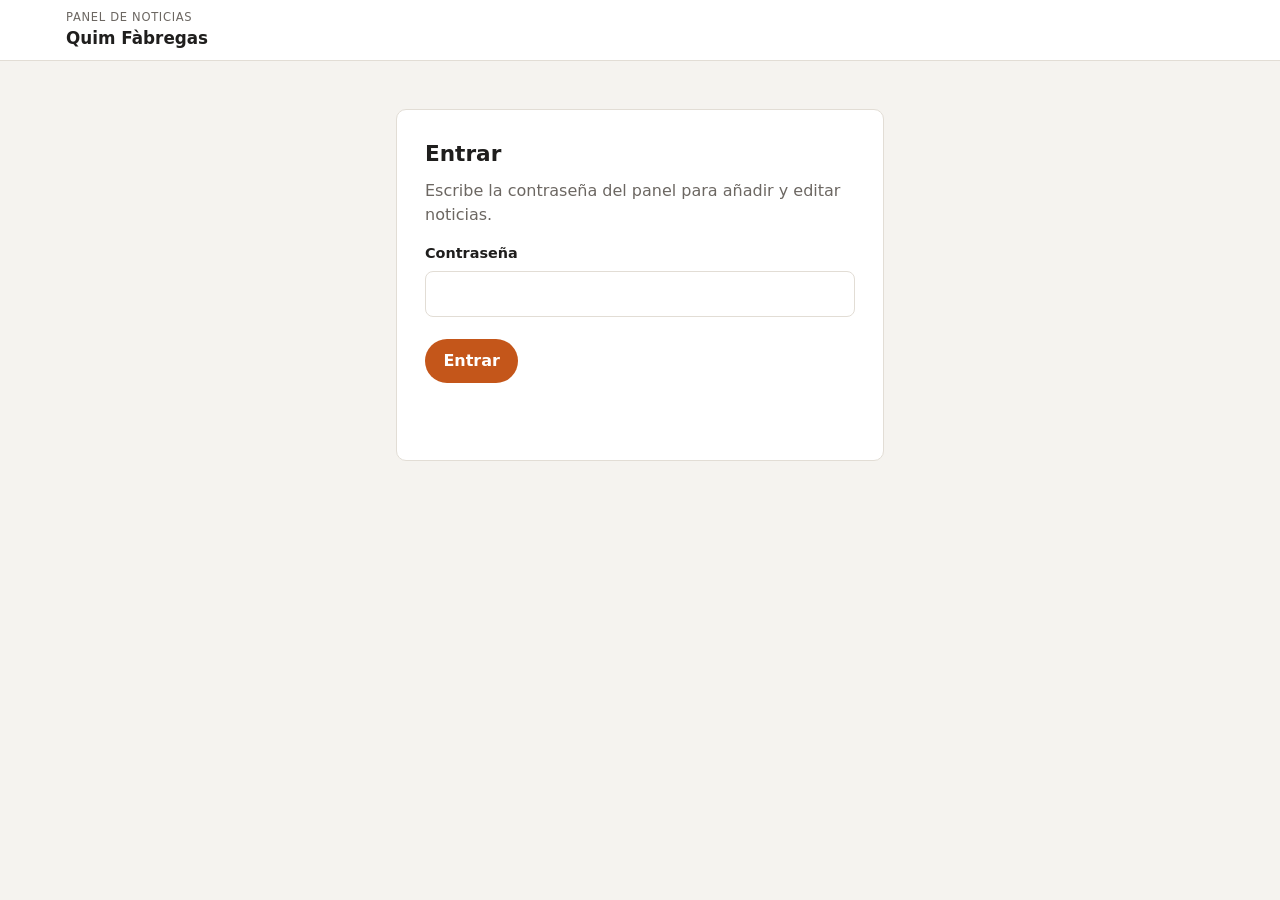
<file: admin.html>
<!doctype html>
<html lang="es">
<head>
<meta charset="utf-8">
<meta name="viewport" content="width=device-width, initial-scale=1">
<meta name="robots" content="noindex, nofollow">
<title>Panel de noticias</title>
<script>
/* ===== Ajustes de este panel (cambian según la web) ===== */
window.ADMIN = /*CONFIG*/{
  "owner": "jeanetteakumbele-bit",
  "rama": "main",
  "imgBase": "https://fundacionakumbele.org/wp-content/uploads/",
  "verNoticias": "noticias.html",
  "credencialWeb": "admin-config.json",
  "imgWeb": "img/noticias",
  "sitio": "Quim Fàbregas",
  "repo": "quim-fabregas",
  "datos": "noticias.json",
  "credencial": "admin-config.json",
  "imgRepo": "img/noticias",
  "color": "#c4561a"
}/*FIN*/;
</script>
<style>
:root{--acento:#600b36;--fondo:#f5f3ef;--blanco:#fff;--tinta:#1f1e1d;--suave:#6c6762;--linea:#e2ddd5;--ok:#2f7a4a;--mal:#b3261e;--radio:10px}
*{box-sizing:border-box;margin:0;padding:0}
body{background:var(--fondo);color:var(--tinta);font:16px/1.5 system-ui,-apple-system,"Segoe UI",sans-serif}
button,input,textarea,select{font:inherit;color:inherit}
a{color:var(--acento)}
.oculto{display:none!important}
.barra{background:var(--blanco);border-bottom:1px solid var(--linea);position:sticky;top:0;z-index:5}
.barra-fila{max-width:1180px;margin:0 auto;padding:0 16px;height:60px;display:flex;align-items:center;justify-content:space-between;gap:12px}
.barra h1{font-size:1.05rem;font-weight:650}
.barra h1 small{display:block;font-size:.72rem;font-weight:500;color:var(--suave);letter-spacing:.06em;text-transform:uppercase}
.barra nav{display:flex;gap:8px;align-items:center;flex-wrap:wrap}
.btn{display:inline-flex;align-items:center;justify-content:center;gap:6px;border:0;border-radius:999px;padding:.6em 1.15em;background:var(--acento);color:#fff;font-weight:600;cursor:pointer;text-decoration:none;min-height:40px}
.btn:hover{filter:brightness(1.12)}
.btn:disabled{opacity:.55;cursor:wait}
.btn.sec{background:transparent;color:var(--acento);box-shadow:inset 0 0 0 1.5px var(--acento)}
.btn.peligro{background:transparent;color:var(--mal);box-shadow:inset 0 0 0 1.5px var(--mal)}
.btn.mini{padding:.35em .9em;min-height:34px;font-size:.9rem}
.caja{max-width:520px;margin:48px auto;padding:0 16px}
.tarjeta{background:var(--blanco);border:1px solid var(--linea);border-radius:var(--radio);padding:28px}
.tarjeta h2{font-size:1.35rem;margin-bottom:.4em}
.tarjeta p{color:var(--suave);margin-bottom:1em}
.tarjeta ol{margin:0 0 1.2em 1.2em;color:var(--suave)}
.tarjeta li{margin-bottom:.35em}
label{display:block;font-weight:600;font-size:.9rem;margin:16px 0 6px}
label .nota{font-weight:400;color:var(--suave)}
input[type=text],input[type=password],input[type=date],input[type=url],textarea{width:100%;border:1px solid var(--linea);border-radius:8px;padding:.65em .8em;background:#fff}
input:focus,textarea:focus{outline:2px solid var(--acento);outline-offset:1px;border-color:transparent}
textarea{min-height:220px;resize:vertical;line-height:1.55}
textarea.corto{min-height:80px}
.fila-btn{display:flex;gap:10px;flex-wrap:wrap;margin-top:22px}
.check{display:flex;align-items:center;gap:8px;font-weight:500;margin-top:18px}
.mensaje{margin-top:14px;font-size:.92rem;min-height:1.4em}
.mensaje.mal{color:var(--mal)}
.mensaje.ok{color:var(--ok)}
.panel{max-width:1180px;margin:0 auto;padding:24px 16px 64px;display:grid;grid-template-columns:320px 1fr;gap:24px;align-items:start}
.lista{background:var(--blanco);border:1px solid var(--linea);border-radius:var(--radio);overflow:hidden}
.lista-cab{display:flex;justify-content:space-between;align-items:center;padding:14px 16px;border-bottom:1px solid var(--linea)}
.lista-cab h2{font-size:1rem}
.lista ul{list-style:none;max-height:70vh;overflow:auto}
.lista li button{width:100%;text-align:left;background:none;border:0;border-bottom:1px solid var(--linea);padding:12px 16px;cursor:pointer;display:block}
.lista li button:hover{background:var(--fondo)}
.lista li button.activa{background:color-mix(in srgb,var(--acento) 9%,#fff);box-shadow:inset 3px 0 0 var(--acento)}
.lista .t{font-weight:600;display:block;overflow:hidden;text-overflow:ellipsis;white-space:nowrap}
.lista .f{font-size:.82rem;color:var(--suave)}
.etq{display:inline-block;font-size:.7rem;font-weight:700;letter-spacing:.05em;text-transform:uppercase;background:#efe6c9;color:#6b5410;border-radius:999px;padding:.1em .6em;margin-left:6px}
.vacia{padding:22px 16px;color:var(--suave);font-size:.92rem}
.editor{background:var(--blanco);border:1px solid var(--linea);border-radius:var(--radio);padding:24px 26px 28px}
.editor h2{font-size:1.25rem}
.dos{display:grid;grid-template-columns:1fr 1fr;gap:0 16px}
.foto-caja{display:flex;gap:14px;align-items:flex-start;flex-wrap:wrap}
.foto-prev{width:160px;aspect-ratio:4/3;border-radius:8px;background:var(--fondo) center/cover;border:1px dashed var(--linea);flex:none}
.foto-ctrl{flex:1;min-width:200px}
.ayuda{font-size:.84rem;color:var(--suave);margin-top:6px}
.aviso{background:#fff7e6;border:1px solid #f0d9a8;border-radius:8px;padding:12px 14px;font-size:.88rem;color:#6b5410;margin-top:18px}
.toast{position:fixed;left:50%;bottom:22px;transform:translateX(-50%);background:var(--tinta);color:#fff;padding:.75em 1.2em;border-radius:999px;font-size:.92rem;box-shadow:0 8px 30px rgba(0,0,0,.2);z-index:10;max-width:calc(100% - 32px)}
.toast.mal{background:var(--mal)}
/* Pestañas y CRM */
.pestanas{display:flex;gap:4px;background:var(--fondo);border-radius:999px;padding:3px}
.pestanas button{border:0;background:none;border-radius:999px;padding:.4em 1em;font-weight:600;cursor:pointer;color:var(--suave);min-height:34px}
.pestanas button.activa{background:var(--blanco);color:var(--acento);box-shadow:0 1px 3px rgba(0,0,0,.12)}
.crm{max-width:1180px;margin:0 auto;padding:24px 16px 64px}
.stats{display:grid;grid-template-columns:repeat(4,1fr);gap:12px;margin-bottom:16px}
.stat{background:var(--blanco);border:1px solid var(--linea);border-radius:var(--radio);padding:14px 16px}
.stat b{display:block;font-size:1.6rem;line-height:1.1}
.stat span{font-size:.82rem;color:var(--suave)}
.herramientas{display:flex;flex-wrap:wrap;gap:8px;align-items:center;margin-bottom:16px}
.herramientas input[type=search],.herramientas select{border:1px solid var(--linea);border-radius:8px;padding:.5em .7em;background:#fff;min-height:40px}
.herramientas input[type=search]{flex:1;min-width:180px}
.herramientas .check{margin:0}
.crm-grid{display:grid;grid-template-columns:340px 1fr;gap:24px;align-items:start}
.lista .sub{font-size:.82rem;color:var(--suave);display:block;overflow:hidden;text-overflow:ellipsis;white-space:nowrap}
.chip{display:inline-block;font-size:.7rem;font-weight:700;letter-spacing:.04em;border-radius:999px;padding:.1em .55em;margin-right:4px;background:color-mix(in srgb,var(--acento) 10%,#fff);color:var(--acento)}
.chip.estado-Activo{background:#e3f1e7;color:var(--ok)}
.chip.estado-Inactivo{background:#eee;color:#777}
.chip.estado-Nuevo{background:#efe6c9;color:#6b5410}
.tres{display:grid;grid-template-columns:1fr 1fr 1fr;gap:0 16px}
select.campo{width:100%;border:1px solid var(--linea);border-radius:8px;padding:.62em .7em;background:#fff}
.interacciones{margin-top:28px;padding-top:20px;border-top:1px solid var(--linea)}
.interacciones h3{font-size:1.05rem;margin-bottom:10px}
.inter-form{display:grid;grid-template-columns:150px 170px 110px 1fr auto;gap:8px;align-items:end}
.inter-form label{margin:0 0 4px;font-size:.8rem}
.inter-form input,.inter-form select{width:100%;border:1px solid var(--linea);border-radius:8px;padding:.55em .6em;background:#fff;min-height:40px}
.inter-lista{list-style:none;margin-top:14px}
.inter-lista li{display:grid;grid-template-columns:100px 1fr auto;gap:12px;padding:10px 0;border-bottom:1px solid var(--linea);font-size:.94rem}
.inter-lista .f{color:var(--suave);font-size:.85rem}
.inter-lista .importe{font-weight:700;color:var(--ok);margin-left:6px}
.inter-lista button{background:none;border:0;color:var(--suave);cursor:pointer;font-size:1.1rem;line-height:1;padding:4px 8px}
.inter-lista button:hover{color:var(--mal)}
.privado{font-size:.84rem;color:var(--suave);margin-top:18px}
.bloqueo{background:var(--blanco);border:1px solid var(--linea);border-radius:var(--radio);padding:24px 26px}
.bloqueo h2{font-size:1.2rem;margin-bottom:.5em}
.bloqueo p,.bloqueo li{color:var(--suave)}
.bloqueo ol{margin:.6em 0 0 1.2em}
@media (max-width:820px){
  .stats{grid-template-columns:1fr 1fr}
  .crm-grid{grid-template-columns:1fr}
  .tres{grid-template-columns:1fr}
  .inter-form{grid-template-columns:1fr 1fr}
  .inter-form .ancho{grid-column:1/-1}
  .barra-fila{height:auto;min-height:60px;padding-top:8px;padding-bottom:8px}
}
@media (max-width:820px){
  .panel{grid-template-columns:1fr}
  .lista ul{max-height:40vh}
  .dos{grid-template-columns:1fr}
  .barra h1 small{display:none}
}
</style>
</head>
<body>
<header class="barra">
  <div class="barra-fila">
    <h1><small>Panel de noticias</small><span id="nombre-sitio"></span></h1>
    <nav id="nav-panel" class="oculto">
      <div class="pestanas oculto" id="pestanas" role="tablist"><button type="button" class="activa" data-vista="#v-panel">Noticias</button><button type="button" data-vista="#v-crm">Contactos</button></div>
      <a class="btn mini sec" id="ver-web" target="_blank" rel="noopener">Ver noticias</a>
      <button class="btn mini sec" id="b-ajustes">Contraseña</button>
      <button class="btn mini sec" id="b-salir">Salir</button>
    </nav>
  </div>
</header>

<!-- Cargando -->
<div class="caja" id="v-cargando"><div class="tarjeta"><p>Cargando…</p></div></div>

<!-- Configuración inicial -->
<div class="caja oculto" id="v-config">
  <div class="tarjeta">
    <h2>Configurar el panel</h2>
    <p>Solo se hace una vez. El panel guarda las noticias directamente en GitHub, así que necesita una llave de acceso limitada a este repositorio. La llave se guarda cifrada con la contraseña que elijas.</p>
    <ol>
      <li>Abre <a href="https://github.com/settings/personal-access-tokens/new" target="_blank" rel="noopener">github.com/settings/personal-access-tokens/new</a>.</li>
      <li>Ponle un nombre, por ejemplo «Panel de noticias», y una caducidad (máximo 1 año).</li>
      <li>En <b>Repository access</b> elige <b>Only select repositories</b> y marca <b id="repo-nombre"></b>.</li>
      <li>En <b>Permissions → Repository permissions</b>, pon <b>Contents</b> en <b>Read and write</b>.</li>
      <li>Pulsa <b>Generate token</b>, copia la llave y pégala aquí.</li>
    </ol>
    <form id="f-config" autocomplete="off">
      <label for="c-token">Llave de GitHub</label>
      <input type="password" id="c-token" required placeholder="github_pat_…" autocomplete="off">
      <label for="c-pass">Contraseña del panel <span class="nota">(mínimo 12 caracteres)</span></label>
      <input type="password" id="c-pass" required minlength="12" autocomplete="new-password">
      <label for="c-pass2">Repite la contraseña</label>
      <input type="password" id="c-pass2" required minlength="12" autocomplete="new-password">
      <div class="aviso">La llave cifrada se guarda en el repositorio público. Con una contraseña larga (una frase de varias palabras) nadie puede descifrarla. Si la olvidas, crea una llave nueva y vuelve a configurar el panel.</div>
      <div class="fila-btn"><button class="btn" type="submit">Guardar y entrar</button></div>
      <p class="mensaje" id="m-config" role="status"></p>
    </form>
  </div>
</div>

<!-- Entrar -->
<div class="caja oculto" id="v-login">
  <div class="tarjeta">
    <h2>Entrar</h2>
    <p>Escribe la contraseña del panel para añadir y editar noticias.</p>
    <form id="f-login">
      <label for="l-pass">Contraseña</label>
      <input type="password" id="l-pass" required autocomplete="current-password" autofocus>
      <div class="fila-btn"><button class="btn" type="submit">Entrar</button></div>
      <p class="mensaje" id="m-login" role="status"></p>
    </form>
  </div>
</div>

<!-- Cambiar contraseña -->
<div class="caja oculto" id="v-ajustes">
  <div class="tarjeta">
    <h2>Cambiar contraseña</h2>
    <p>La llave de GitHub sigue siendo la misma; solo cambia la contraseña con la que se protege. Si quieres usar una llave nueva, pégala también.</p>
    <form id="f-ajustes" autocomplete="off">
      <label for="a-token">Llave nueva de GitHub <span class="nota">(opcional)</span></label>
      <input type="password" id="a-token" placeholder="Déjalo vacío para mantener la actual" autocomplete="off">
      <label for="a-pass">Contraseña nueva <span class="nota">(mínimo 12 caracteres)</span></label>
      <input type="password" id="a-pass" required minlength="12" autocomplete="new-password">
      <label for="a-pass2">Repite la contraseña</label>
      <input type="password" id="a-pass2" required minlength="12" autocomplete="new-password">
      <div class="fila-btn"><button class="btn" type="submit">Guardar</button><button class="btn sec" type="button" id="a-cancelar">Volver</button></div>
      <p class="mensaje" id="m-ajustes" role="status"></p>
    </form>
  </div>
</div>

<!-- Panel -->
<div class="panel oculto" id="v-panel">
  <aside class="lista">
    <div class="lista-cab"><h2>Noticias</h2><button class="btn mini" id="b-nueva">+ Nueva</button></div>
    <ul id="lista"></ul>
  </aside>
  <section class="editor" id="editor">
    <h2 id="e-titulo-cab">Nueva noticia</h2>
    <form id="f-noticia">
      <label for="n-titulo">Título</label>
      <input type="text" id="n-titulo" required maxlength="160">
      <div class="dos">
        <div><label for="n-fecha">Fecha</label><input type="date" id="n-fecha" required></div>
        <div><label class="check" style="margin-top:44px"><input type="checkbox" id="n-borrador"> Borrador (no se ve en la web)</label></div>
      </div>
      <label>Foto <span class="nota">(opcional)</span></label>
      <div class="foto-caja">
        <div class="foto-prev" id="n-prev"></div>
        <div class="foto-ctrl">
          <input type="file" id="n-archivo" accept="image/*">
          <p class="ayuda">Se reduce sola a 1600 px y se sube al guardar.</p>
          <label for="n-imagen" style="margin-top:12px">…o dirección de una foto</label>
          <input type="text" id="n-imagen" placeholder="https://… o 2026/10/foto.jpg">
          <label for="n-pie">Pie de foto</label>
          <input type="text" id="n-pie" maxlength="200">
        </div>
      </div>
      <label for="n-resumen">Resumen <span class="nota">(una o dos frases; se ve en la portada)</span></label>
      <textarea class="corto" id="n-resumen" maxlength="400"></textarea>
      <label for="n-texto">Texto</label>
      <textarea id="n-texto"></textarea>
      <p class="ayuda">Deja una línea en blanco entre párrafos. <b>**negrita**</b>, <i>*cursiva*</i> y enlaces: [texto](https://…).</p>
      <div class="fila-btn">
        <button class="btn" type="submit" id="b-guardar">Guardar y publicar</button>
        <button class="btn peligro oculto" type="button" id="b-borrar">Borrar</button>
      </div>
      <p class="mensaje" id="m-noticia" role="status"></p>
    </form>
  </section>
</div>

<!-- CRM: contactos -->
<div class="crm oculto" id="v-crm">
  <div class="bloqueo oculto" id="crm-bloqueo"></div>
  <div id="crm-cuerpo" class="oculto">
    <div class="stats">
      <div class="stat"><b id="s-total">0</b><span>contactos</span></div>
      <div class="stat"><b id="s-activos">0</b><span>activos</span></div>
      <div class="stat"><b id="s-news">0</b><span>suscritos a la newsletter</span></div>
      <div class="stat"><b id="s-dinero">0 €</b><span id="s-dinero-txt">aportado este año</span></div>
    </div>
    <div class="herramientas">
      <input type="search" id="k-buscar" placeholder="Buscar por nombre, email, organización, etiqueta…" aria-label="Buscar contactos">
      <select id="k-tipo" aria-label="Filtrar por tipo"><option value="">Todos los tipos</option></select>
      <select id="k-estado" aria-label="Filtrar por estado"><option value="">Todos los estados</option></select>
      <label class="check"><input type="checkbox" id="k-news"> Solo newsletter</label>
      <button class="btn mini" id="k-nuevo" type="button">+ Nuevo contacto</button>
      <button class="btn mini sec" id="k-emails" type="button">Copiar emails</button>
      <button class="btn mini sec" id="k-exportar" type="button">Exportar CSV</button>
      <label class="btn mini sec" style="margin:0">Importar CSV<input type="file" id="k-importar" accept=".csv,text/csv" hidden></label>
    </div>
    <div class="crm-grid">
      <aside class="lista">
        <div class="lista-cab"><h2 id="k-cuenta">Contactos</h2></div>
        <ul id="k-lista"></ul>
      </aside>
      <section class="editor" id="k-editor">
        <h2 id="k-cab">Nuevo contacto</h2>
        <form id="f-contacto" autocomplete="off">
          <div class="dos">
            <div><label for="k-nombre">Nombre</label><input type="text" id="k-nombre" required maxlength="160"></div>
            <div><label for="k-org">Organización</label><input type="text" id="k-org" maxlength="160"></div>
          </div>
          <div class="tres">
            <div><label for="k-ftipo">Tipo</label><select class="campo" id="k-ftipo"></select></div>
            <div><label for="k-festado">Estado</label><select class="campo" id="k-festado"></select></div>
            <div><label for="k-origen">Cómo nos conoció</label><input type="text" id="k-origen" maxlength="120" placeholder="Exposición, web, amigo…"></div>
          </div>
          <div class="tres">
            <div><label for="k-email">Email</label><input type="text" inputmode="email" id="k-email" maxlength="200"></div>
            <div><label for="k-tel">Teléfono</label><input type="text" inputmode="tel" id="k-tel" maxlength="60"></div>
            <div><label for="k-lugar">Ciudad / país</label><input type="text" id="k-lugar" maxlength="120"></div>
          </div>
          <label for="k-etiquetas">Etiquetas <span class="nota">(separadas por comas)</span></label>
          <input type="text" id="k-etiquetas" maxlength="300" placeholder="Pozo Mutua, Madrid, exposición 2026">
          <label class="check"><input type="checkbox" id="k-fnews"> Ha dado su consentimiento para recibir la newsletter <span class="nota" id="k-news-fecha"></span></label>
          <label for="k-notas">Notas</label>
          <textarea class="corto" id="k-notas"></textarea>
          <div class="fila-btn">
            <button class="btn" type="submit">Guardar contacto</button>
            <button class="btn peligro oculto" type="button" id="k-borrar">Borrar</button>
          </div>
          <p class="mensaje" id="m-contacto" role="status"></p>
        </form>
        <div class="interacciones oculto" id="k-inter">
          <h3>Historial</h3>
          <form class="inter-form" id="f-inter">
            <div><label for="i-fecha">Fecha</label><input type="date" id="i-fecha" required></div>
            <div><label for="i-tipo">Tipo</label><select id="i-tipo"></select></div>
            <div><label for="i-importe">Importe (€)</label><input type="text" id="i-importe" inputmode="decimal" placeholder="0" pattern="\s*\d+([.,]\d{1,2})?\s*" title="Una cantidad, por ejemplo 150 o 150,50"></div>
            <div class="ancho"><label for="i-texto">Qué pasó</label><input type="text" id="i-texto" required maxlength="500"></div>
            <div class="ancho"><button class="btn" type="submit">Añadir</button></div>
          </form>
          <ul class="inter-lista" id="i-lista"></ul>
        </div>
        <p class="privado" id="k-privado"></p>
      </section>
    </div>
  </div>
</div>

<div class="toast oculto" id="toast" role="status"></div>

<script>
(() => {
"use strict";
const C = window.ADMIN;
const $ = (s) => document.querySelector(s);
const API = "https://api.github.com";
document.documentElement.style.setProperty("--acento", C.color || "#600b36");
$("#nombre-sitio").textContent = C.sitio;
$("#repo-nombre").textContent = C.owner + "/" + C.repo + (C.crm ? " y " + C.owner + "/" + C.crm.repo : "");
$("#ver-web").href = C.verNoticias;
const nombrePanel = C.crm ? "Noticias y contactos" : "Panel de noticias";
document.querySelector(".barra h1 small").textContent = nombrePanel;
document.title = nombrePanel + " · " + C.sitio;

let token = null;          // solo en memoria
let noticias = [];
let actual = null;         // id de la noticia abierta
let archivoNuevo = null;   // foto elegida pendiente de subir

/* ---------- utilidades ---------- */
const vistas = ["#v-cargando", "#v-config", "#v-login", "#v-ajustes", "#v-panel", "#v-crm"];
function ver(id) {
  vistas.forEach(v => $(v).classList.toggle("oculto", v !== id));
  $("#nav-panel").classList.toggle("oculto", !token || id === "#v-login");
  $("#pestanas").classList.toggle("oculto", !C.crm || (id !== "#v-panel" && id !== "#v-crm"));
  document.querySelectorAll("#pestanas button").forEach(b => { b.classList.toggle("activa", b.dataset.vista === id); b.setAttribute("aria-selected", b.dataset.vista === id); });
}
function msg(el, texto, tipo) { const m = $(el); m.textContent = texto || ""; m.className = "mensaje" + (tipo ? " " + tipo : ""); }
let tt; function toast(texto, mal) { const t = $("#toast"); t.textContent = texto; t.className = "toast" + (mal ? " mal" : ""); clearTimeout(tt); tt = setTimeout(() => t.classList.add("oculto"), 4200); }
const b64 = { de: (buf) => { let s = ""; new Uint8Array(buf).forEach(b => s += String.fromCharCode(b)); return btoa(s); },
              a: (str) => Uint8Array.from(atob(str), c => c.charCodeAt(0)) };
const utf8ab64 = (txt) => b64.de(new TextEncoder().encode(txt));
const b64autf8 = (str) => new TextDecoder().decode(b64.a(str.replace(/\s/g, "")));
const hoy = () => new Date().toISOString().slice(0, 10);
function slug(t) { return (t || "noticia").normalize("NFD").replace(/[̀-ͯ]/g, "").toLowerCase().replace(/[^a-z0-9]+/g, "-").replace(/^-|-$/g, "").slice(0, 50) || "noticia"; }
function rutaFoto(r) { if (!r) return ""; if (/^(https?:)?\/\//.test(r) || r.startsWith("data:") || r.startsWith("blob:")) return r; if (C.imgBase && /^\d{4}\/\d{2}\//.test(r)) return C.imgBase + r; return r; }

/* ---------- cifrado (PBKDF2 + AES-GCM) ---------- */
const ITER = 600000;
async function clave(pass, sal) {
  const base = await crypto.subtle.importKey("raw", new TextEncoder().encode(pass), "PBKDF2", false, ["deriveKey"]);
  return crypto.subtle.deriveKey({ name: "PBKDF2", salt: sal, iterations: ITER, hash: "SHA-256" }, base, { name: "AES-GCM", length: 256 }, false, ["encrypt", "decrypt"]);
}
async function cifrar(texto, pass) {
  const sal = crypto.getRandomValues(new Uint8Array(16)), iv = crypto.getRandomValues(new Uint8Array(12));
  const datos = await crypto.subtle.encrypt({ name: "AES-GCM", iv }, await clave(pass, sal), new TextEncoder().encode(texto));
  return { v: 1, kdf: "PBKDF2-SHA256", iter: ITER, sal: b64.de(sal), iv: b64.de(iv), datos: b64.de(datos) };
}
async function descifrar(obj, pass) {
  const k = await clave(pass, b64.a(obj.sal));
  const plano = await crypto.subtle.decrypt({ name: "AES-GCM", iv: b64.a(obj.iv) }, k, b64.a(obj.datos));
  return new TextDecoder().decode(plano);
}

/* ---------- GitHub ---------- */
async function gh(ruta, opciones = {}, tk = token) {
  const r = await fetch(API + ruta, { ...opciones, cache: "no-store", headers: { "Accept": "application/vnd.github+json", "X-GitHub-Api-Version": "2022-11-28", ...(tk ? { "Authorization": "Bearer " + tk } : {}), ...(opciones.headers || {}) } });
  if (!r.ok) { const e = new Error("GitHub " + r.status); e.status = r.status; try { e.detalle = (await r.json()).message; } catch {} throw e; }
  return r.status === 204 ? null : r.json();
}
const rutaRepo = (p, repo = C.repo) => `/repos/${C.owner}/${repo}/contents/${p.split("/").map(encodeURIComponent).join("/")}`;
async function leer(p, tk = token, repo = C.repo) {
  try { const j = await gh(rutaRepo(p, repo) + "?ref=" + C.rama + "&t=" + Date.now(), {}, tk); return { sha: j.sha, texto: b64autf8(j.content) }; }
  catch (e) { if (e.status === 404) return null; throw e; }
}
async function escribir(p, contenidoB64, sha, mensaje, tk = token, repo = C.repo) {
  return gh(rutaRepo(p, repo), { method: "PUT", body: JSON.stringify({ message: mensaje, content: contenidoB64, branch: C.rama, ...(sha ? { sha } : {}) }) }, tk);
}
async function comprobarToken(tk) {
  const r = await gh(`/repos/${C.owner}/${C.repo}`, {}, tk);
  if (!r.permissions || !r.permissions.push) throw new Error("La llave no tiene permiso de escritura en " + C.owner + "/" + C.repo + ".");
}
function textoError(e) {
  if (e.status === 401) return "GitHub no acepta la llave (puede haber caducado). Vuelve a configurar el panel con una llave nueva.";
  if (e.status === 403 || e.status === 404) return "La llave no tiene acceso a este repositorio con permiso Contents: Read and write.";
  if (e.status === 409 || e.status === 422) return "Alguien ha hecho otro cambio a la vez. Vuelve a intentarlo.";
  return e.message + (e.detalle ? " (" + e.detalle + ")" : "");
}

/* ---------- arranque ---------- */
let credencial = null;
async function arrancar() {
  try {
    const f = await leer(C.credencial, null);
    if (f) { credencial = JSON.parse(f.texto); ver("#v-login"); setTimeout(() => $("#l-pass").focus(), 50); }
    else ver("#v-config");
  } catch (e) {
    // sin acceso a la API (límite de peticiones): probar la copia publicada
    try { const r = await fetch((C.credencialWeb || C.credencial) + "?t=" + Date.now(), { cache: "no-store" }); if (r.ok) { credencial = await r.json(); ver("#v-login"); return; } } catch {}
    ver("#v-config");
  }
}

$("#f-config").addEventListener("submit", async (ev) => {
  ev.preventDefault();
  const tk = $("#c-token").value.trim(), p1 = $("#c-pass").value, p2 = $("#c-pass2").value;
  if (p1.length < 12) return msg("#m-config", "La contraseña debe tener al menos 12 caracteres.", "mal");
  if (p1 !== p2) return msg("#m-config", "Las contraseñas no coinciden.", "mal");
  const b = ev.target.querySelector("[type=submit]"); b.disabled = true; msg("#m-config", "Comprobando la llave…");
  try {
    await comprobarToken(tk);
    msg("#m-config", "Cifrando y guardando…");
    const obj = await cifrar(tk, p1);
    const prev = await leer(C.credencial, tk);
    await escribir(C.credencial, utf8ab64(JSON.stringify(obj, null, 2) + "\n"), prev && prev.sha, "Panel de noticias: guardar llave cifrada", tk);
    credencial = obj; token = tk; $("#f-config").reset();
    await abrirPanel();
    toast("Panel configurado.");
  } catch (e) { msg("#m-config", textoError(e), "mal"); }
  finally { b.disabled = false; }
});

$("#f-login").addEventListener("submit", async (ev) => {
  ev.preventDefault();
  const b = ev.target.querySelector("[type=submit]"); b.disabled = true; msg("#m-login", "Comprobando…");
  try { token = await descifrar(credencial, $("#l-pass").value); }
  catch { b.disabled = false; return msg("#m-login", "Contraseña incorrecta.", "mal"); }
  try { await comprobarToken(token); $("#f-login").reset(); msg("#m-login", ""); await abrirPanel(); }
  catch (e) { token = null; msg("#m-login", textoError(e), "mal"); }
  finally { b.disabled = false; }
});

$("#b-salir").addEventListener("click", () => { token = null; noticias = []; actual = null; if (window.__crmSalir) window.__crmSalir(); ver("#v-login"); });
let vistaPrevia = "#v-panel";
$("#b-ajustes").addEventListener("click", () => { msg("#m-ajustes", ""); vistaPrevia = $("#v-crm").classList.contains("oculto") ? "#v-panel" : "#v-crm"; ver("#v-ajustes"); });
$("#a-cancelar").addEventListener("click", () => ver(vistaPrevia));
$("#f-ajustes").addEventListener("submit", async (ev) => {
  ev.preventDefault();
  const nuevo = $("#a-token").value.trim(), p1 = $("#a-pass").value, p2 = $("#a-pass2").value;
  if (p1.length < 12) return msg("#m-ajustes", "La contraseña debe tener al menos 12 caracteres.", "mal");
  if (p1 !== p2) return msg("#m-ajustes", "Las contraseñas no coinciden.", "mal");
  const b = ev.target.querySelector("[type=submit]"); b.disabled = true; msg("#m-ajustes", "Guardando…");
  try {
    const tk = nuevo || token;
    if (nuevo) await comprobarToken(nuevo);
    const obj = await cifrar(tk, p1);
    const prev = await leer(C.credencial, tk);
    await escribir(C.credencial, utf8ab64(JSON.stringify(obj, null, 2) + "\n"), prev && prev.sha, "Panel de noticias: cambiar contraseña", tk);
    credencial = obj; token = tk; $("#f-ajustes").reset();
    ver(vistaPrevia); toast("Contraseña cambiada.");
  } catch (e) { msg("#m-ajustes", textoError(e), "mal"); }
  finally { b.disabled = false; }
});

/* ---------- noticias ---------- */
async function cargarNoticias() {
  const f = await leer(C.datos);
  const lista = f ? JSON.parse(f.texto || "[]") : [];
  return Array.isArray(lista) ? lista : [];
}
const ordenar = (l) => l.slice().sort((a, b) => (b.fecha || "").localeCompare(a.fecha || ""));
async function abrirPanel() {
  ver("#v-panel");
  noticias = await cargarNoticias();
  pintarLista(); nueva();
}
function pintarLista() {
  const ul = $("#lista"); ul.innerHTML = "";
  if (!noticias.length) { ul.innerHTML = '<li class="vacia">Todavía no hay noticias. Escribe la primera.</li>'; return; }
  for (const n of ordenar(noticias)) {
    const li = document.createElement("li"), b = document.createElement("button");
    b.type = "button"; if (n.id === actual) b.className = "activa";
    const t = document.createElement("span"); t.className = "t"; t.textContent = n.titulo || "(sin título)";
    const f = document.createElement("span"); f.className = "f"; f.textContent = n.fecha || "";
    if (n.borrador) { const e = document.createElement("span"); e.className = "etq"; e.textContent = "Borrador"; f.appendChild(e); }
    b.append(t, f); b.addEventListener("click", () => abrir(n.id));
    li.appendChild(b); ul.appendChild(li);
  }
}
function previa(src) { $("#n-prev").style.backgroundImage = src ? `url("${src.replace(/"/g, "%22")}")` : ""; }
function nueva() {
  actual = null; archivoNuevo = null; $("#f-noticia").reset();
  $("#n-fecha").value = hoy(); previa("");
  $("#e-titulo-cab").textContent = "Nueva noticia"; $("#b-borrar").classList.add("oculto");
  msg("#m-noticia", ""); pintarLista();
}
function abrir(id) {
  const n = noticias.find(x => x.id === id); if (!n) return;
  actual = id; archivoNuevo = null; $("#n-archivo").value = "";
  $("#n-titulo").value = n.titulo || ""; $("#n-fecha").value = n.fecha || hoy();
  $("#n-borrador").checked = !!n.borrador; $("#n-imagen").value = n.imagen || "";
  $("#n-pie").value = n.pie || ""; $("#n-resumen").value = n.resumen || ""; $("#n-texto").value = n.texto || "";
  previa(rutaFoto(n.imagen) ? new URL(rutaFoto(n.imagen), location.href).href : "");
  $("#e-titulo-cab").textContent = "Editar noticia"; $("#b-borrar").classList.remove("oculto");
  msg("#m-noticia", ""); pintarLista();
  if (innerWidth < 820) $("#editor").scrollIntoView({ behavior: "smooth" });
}
$("#b-nueva").addEventListener("click", nueva);
$("#n-imagen").addEventListener("input", () => { archivoNuevo = null; $("#n-archivo").value = ""; const r = rutaFoto($("#n-imagen").value.trim()); previa(r ? new URL(r, location.href).href : ""); });
$("#n-archivo").addEventListener("change", () => {
  const f = $("#n-archivo").files[0]; if (!f) return;
  if (!f.type.startsWith("image/")) { toast("Elige una imagen.", true); return; }
  archivoNuevo = f; previa(URL.createObjectURL(f));
});

async function reducir(file) {
  const bmp = await createImageBitmap(file);
  const lado = 1600, esc = Math.min(1, lado / Math.max(bmp.width, bmp.height));
  const c = document.createElement("canvas"); c.width = Math.round(bmp.width * esc); c.height = Math.round(bmp.height * esc);
  c.getContext("2d").drawImage(bmp, 0, 0, c.width, c.height);
  const blob = await new Promise(r => c.toBlob(r, "image/jpeg", 0.85));
  return b64.de(await blob.arrayBuffer());
}

// Aplica un cambio sobre la versión más reciente del archivo (por si alguien guardó a la vez)
async function guardarCambio(cambio, mensaje) {
  for (let intento = 0; intento < 2; intento++) {
    const f = await leer(C.datos);
    let lista = f ? JSON.parse(f.texto || "[]") : [];
    lista = cambio(Array.isArray(lista) ? lista : []);
    try {
      await escribir(C.datos, utf8ab64(JSON.stringify(ordenar(lista), null, 2) + "\n"), f && f.sha, mensaje);
      noticias = lista; return;
    } catch (e) { if ((e.status === 409 || e.status === 422) && intento === 0) continue; throw e; }
  }
}

$("#f-noticia").addEventListener("submit", async (ev) => {
  ev.preventDefault();
  const b = $("#b-guardar"); b.disabled = true;
  try {
    const titulo = $("#n-titulo").value.trim();
    let imagen = $("#n-imagen").value.trim();
    if (archivoNuevo) {
      msg("#m-noticia", "Subiendo la foto…");
      const nombre = `${hoy()}-${slug(titulo)}-${Math.random().toString(36).slice(2, 6)}.jpg`;
      await escribir(`${C.imgRepo}/${nombre}`, await reducir(archivoNuevo), null, "Noticias: subir foto " + nombre);
      imagen = `${C.imgWeb}/${nombre}`; archivoNuevo = null; $("#n-archivo").value = ""; $("#n-imagen").value = imagen;
    }
    msg("#m-noticia", "Guardando…");
    const id = actual || `${$("#n-fecha").value}-${slug(titulo)}-${Math.random().toString(36).slice(2, 6)}`;
    const datos = { id, titulo, fecha: $("#n-fecha").value, imagen, pie: $("#n-pie").value.trim(),
                    resumen: $("#n-resumen").value.trim(), texto: $("#n-texto").value.trim(), borrador: $("#n-borrador").checked };
    const esNueva = !actual;
    await guardarCambio(l => { const i = l.findIndex(x => x.id === id); if (i >= 0) l[i] = datos; else l.push(datos); return l; },
                        (esNueva ? "Noticias: añadir «" : "Noticias: editar «") + titulo + "»");
    actual = id; abrir(id);
    msg("#m-noticia", datos.borrador ? "Guardado como borrador." : "Publicado. Aparecerá en la web en 1-2 minutos.", "ok");
    toast(esNueva ? "Noticia añadida." : "Cambios guardados.");
  } catch (e) { msg("#m-noticia", textoError(e), "mal"); }
  finally { b.disabled = false; }
});

$("#b-borrar").addEventListener("click", async () => {
  const n = noticias.find(x => x.id === actual); if (!n) return;
  if (!confirm(`¿Borrar «${n.titulo}»? Se quitará de la web.`)) return;
  const b = $("#b-borrar"); b.disabled = true; msg("#m-noticia", "Borrando…");
  try {
    await guardarCambio(l => l.filter(x => x.id !== n.id), "Noticias: borrar «" + n.titulo + "»");
    nueva(); toast("Noticia borrada.");
  } catch (e) { msg("#m-noticia", textoError(e), "mal"); }
  finally { b.disabled = false; }
});

/* ---------- CRM (solo si este panel lo tiene configurado) ---------- */
document.querySelectorAll("#pestanas button").forEach(b => b.addEventListener("click", () => {
  if (b.dataset.vista === "#v-crm") window.__crmAbrir(); else ver("#v-panel");
}));
if (C.crm) (() => {
  const K = C.crm;
  const TIPOS = ["Donante", "Coautor", "Comprador de obra", "Voluntario", "Socio / entidad", "Prensa", "Comunidad", "Otro"];
  const ESTADOS = ["Nuevo", "En contacto", "Activo", "Inactivo"];
  const INTER = ["Email", "Llamada", "Reunión", "Donación", "Compra de obra", "Evento", "Nota"];
  let datos = null, sel = null;
  const opciones = (el, lista, primera) => {
    el.innerHTML = ""; if (primera) el.add(new Option(primera, ""));
    lista.forEach(t => el.add(new Option(t, t)));
  };
  opciones($("#k-tipo"), TIPOS, "Todos los tipos"); opciones($("#k-estado"), ESTADOS, "Todos los estados");
  opciones($("#k-ftipo"), TIPOS); opciones($("#k-festado"), ESTADOS); opciones($("#i-tipo"), INTER);
  $("#k-privado").textContent = `Los contactos se guardan en el repositorio privado ${C.owner}/${K.repo}. No se publican en la web.`;
  const eur = (n) => new Intl.NumberFormat("es-ES", { style: "currency", currency: "EUR", minimumFractionDigits: 0, maximumFractionDigits: 2 }).format(n || 0);
  const nid = () => Date.now().toString(36) + Math.random().toString(36).slice(2, 6);
  const norm = (s) => String(s || "").normalize("NFD").replace(/[̀-ͯ]/g, "").toLowerCase();
  const fechaCorta = (f) => { const d = new Date((f || "") + "T12:00:00"); return isNaN(d) ? (f || "") : d.toLocaleDateString("es-ES", { day: "numeric", month: "short", year: "numeric" }); };
  const emailOk = (e) => !e || /^[^\s@]+@[^\s@]+\.[^\s@]+$/.test(e);
  const aportado = (c) => (c.interacciones || []).reduce((a, x) => a + (Number(x.importe) || 0), 0);

  function bloqueo(titulo, texto, pasos) {
    const b = $("#crm-bloqueo"); b.innerHTML = "";
    const h = document.createElement("h2"); h.textContent = titulo; b.appendChild(h);
    const p = document.createElement("p"); p.textContent = texto; b.appendChild(p);
    if (pasos) { const ol = document.createElement("ol"); ol.innerHTML = pasos; b.appendChild(ol); }
    const fila = document.createElement("div"); fila.className = "fila-btn";
    const r = document.createElement("button"); r.className = "btn"; r.type = "button"; r.textContent = "Reintentar"; r.onclick = () => { datos = null; abrirCRM(); };
    fila.appendChild(r); b.appendChild(fila);
    b.classList.remove("oculto"); $("#crm-cuerpo").classList.add("oculto");
  }

  async function abrirCRM() {
    ver("#v-crm");
    if (datos) return;
    $("#crm-bloqueo").innerHTML = "<p>Cargando contactos…</p>"; $("#crm-bloqueo").classList.remove("oculto"); $("#crm-cuerpo").classList.add("oculto");
    try {
      const r = await gh(`/repos/${C.owner}/${K.repo}`);
      if (!r.permissions || !r.permissions.push) throw Object.assign(new Error("sin permiso"), { status: 403 });
      const f = await leer(K.archivo, token, K.repo);
      datos = f ? JSON.parse(f.texto) : { version: 1, contactos: [] };
      if (!Array.isArray(datos.contactos)) datos.contactos = [];
      $("#crm-bloqueo").classList.add("oculto"); $("#crm-cuerpo").classList.remove("oculto");
      nuevo();
    } catch (e) {
      if (e.status === 403 || e.status === 404) {
        const repo = `${C.owner}/${K.repo}`;
        bloqueo("Falta dar acceso a los contactos", `La llave de GitHub de este panel todavía no puede usar el repositorio privado ${repo}.`,
          `<li>Comprueba que el repositorio <b>${repo}</b> existe y es privado.</li>
           <li>Abre <a href="https://github.com/settings/personal-access-tokens" target="_blank" rel="noopener">tus llaves de GitHub</a>, edita la llave del panel y en <b>Repository access</b> añade <b>${K.repo}</b>. El permiso <b>Contents: Read and write</b> se aplica a los dos.</li>
           <li>Guarda y pulsa Reintentar. No hace falta cambiar la contraseña del panel.</li>`);
      } else bloqueo("No se han podido cargar los contactos", textoError(e));
    }
  }
  window.__crmAbrir = abrirCRM;
  window.__crmSalir = () => { datos = null; sel = null; $("#k-lista").innerHTML = ""; };

  async function guardarCRM(cambio, mensaje) {
    for (let intento = 0; intento < 2; intento++) {
      const f = await leer(K.archivo, token, K.repo);
      const d = f ? JSON.parse(f.texto) : { version: 1, contactos: [] };
      if (!Array.isArray(d.contactos)) d.contactos = [];
      cambio(d);
      d.contactos.sort((a, b) => norm(a.nombre).localeCompare(norm(b.nombre)));
      try { await escribir(K.archivo, utf8ab64(JSON.stringify(d, null, 2) + "\n"), f && f.sha, mensaje, token, K.repo); datos = d; return; }
      catch (e) { if ((e.status === 409 || e.status === 422) && intento === 0) continue; throw e; }
    }
  }

  function filtrados() {
    const q = norm($("#k-buscar").value.trim()), t = $("#k-tipo").value, s = $("#k-estado").value, n = $("#k-news").checked;
    return datos.contactos.filter(c => (!t || c.tipo === t) && (!s || c.estado === s) && (!n || c.newsletter) &&
      (!q || norm([c.nombre, c.organizacion, c.email, c.telefono, c.lugar, (c.etiquetas || []).join(" "), c.origen, c.notas].join(" ")).includes(q)));
  }
  function pintar() {
    const todos = datos.contactos, anio = String(new Date().getFullYear());
    $("#s-total").textContent = todos.length;
    $("#s-activos").textContent = todos.filter(c => c.estado === "Activo").length;
    $("#s-news").textContent = todos.filter(c => c.newsletter && c.email).length;
    $("#s-dinero").textContent = eur(todos.flatMap(c => c.interacciones || []).filter(x => (x.fecha || "").startsWith(anio)).reduce((a, x) => a + (Number(x.importe) || 0), 0));
    $("#s-dinero-txt").textContent = "aportado en " + anio;
    const lista = filtrados(), ul = $("#k-lista"); ul.innerHTML = "";
    $("#k-cuenta").textContent = lista.length === todos.length ? `Contactos (${todos.length})` : `${lista.length} de ${todos.length}`;
    if (!lista.length) {
      const li = document.createElement("li"); li.className = "vacia";
      li.textContent = todos.length ? "Ningún contacto coincide con la búsqueda." : "Todavía no hay contactos. Añade el primero o importa un CSV.";
      ul.appendChild(li); return;
    }
    for (const c of lista) {
      const li = document.createElement("li"), b = document.createElement("button"); b.type = "button";
      if (c.id === sel) b.className = "activa";
      const t = document.createElement("span"); t.className = "t"; t.textContent = c.nombre || "(sin nombre)";
      const s = document.createElement("span"); s.className = "sub"; s.textContent = [c.organizacion, c.email].filter(Boolean).join(" · ") || c.telefono || "";
      const chips = document.createElement("span"); chips.className = "f";
      for (const [txt, cls] of [[c.tipo, ""], [c.estado, "estado-" + (c.estado || "").replace(/\s/g, "")]]) {
        if (!txt) continue; const ch = document.createElement("span"); ch.className = "chip " + cls; ch.textContent = txt; chips.appendChild(ch);
      }
      if (c.newsletter) { const ch = document.createElement("span"); ch.className = "chip"; ch.textContent = "Newsletter"; chips.appendChild(ch); }
      b.append(t, s, chips); b.addEventListener("click", () => abrirContacto(c.id));
      li.appendChild(b); ul.appendChild(li);
    }
  }
  ["#k-buscar", "#k-tipo", "#k-estado", "#k-news"].forEach(s => $(s).addEventListener("input", pintar));

  function nuevo() {
    sel = null; $("#f-contacto").reset(); $("#k-ftipo").value = "Donante"; $("#k-festado").value = "Nuevo";
    $("#k-news-fecha").textContent = ""; $("#k-cab").textContent = "Nuevo contacto";
    $("#k-borrar").classList.add("oculto"); $("#k-inter").classList.add("oculto");
    msg("#m-contacto", ""); pintar();
  }
  function abrirContacto(id) {
    const c = datos.contactos.find(x => x.id === id); if (!c) return nuevo();
    sel = id;
    $("#k-nombre").value = c.nombre || ""; $("#k-org").value = c.organizacion || "";
    $("#k-ftipo").value = TIPOS.includes(c.tipo) ? c.tipo : "Otro"; $("#k-festado").value = ESTADOS.includes(c.estado) ? c.estado : "Nuevo";
    $("#k-origen").value = c.origen || ""; $("#k-email").value = c.email || ""; $("#k-tel").value = c.telefono || "";
    $("#k-lugar").value = c.lugar || ""; $("#k-etiquetas").value = (c.etiquetas || []).join(", ");
    $("#k-fnews").checked = !!c.newsletter; $("#k-news-fecha").textContent = c.newsletter && c.newsletterFecha ? "(desde el " + fechaCorta(c.newsletterFecha) + ")" : "";
    $("#k-notas").value = c.notas || "";
    $("#k-cab").textContent = c.nombre || "Contacto";
    $("#k-borrar").classList.remove("oculto"); $("#k-inter").classList.remove("oculto");
    $("#f-inter").reset(); $("#i-fecha").value = hoy();
    pintarInter(c); msg("#m-contacto", ""); pintar();
    if (innerWidth < 820) $("#k-editor").scrollIntoView({ behavior: "smooth" });
  }
  function pintarInter(c) {
    const ul = $("#i-lista"); ul.innerHTML = "";
    const lista = (c.interacciones || []).slice().sort((a, b) => (b.fecha || "").localeCompare(a.fecha || ""));
    if (!lista.length) { const li = document.createElement("li"); li.className = "vacia"; li.style.display = "block"; li.textContent = "Sin registros todavía."; ul.appendChild(li); return; }
    for (const x of lista) {
      const li = document.createElement("li");
      const f = document.createElement("span"); f.className = "f"; f.textContent = fechaCorta(x.fecha);
      const d = document.createElement("span"); const b = document.createElement("b"); b.textContent = x.tipo + ": "; d.append(b, document.createTextNode(x.texto || ""));
      if (x.importe) { const i = document.createElement("span"); i.className = "importe"; i.textContent = eur(x.importe); d.appendChild(i); }
      const del = document.createElement("button"); del.type = "button"; del.title = "Borrar registro"; del.setAttribute("aria-label", "Borrar registro"); del.textContent = "×";
      del.addEventListener("click", async () => {
        if (!confirm("¿Borrar este registro del historial?")) return;
        try { await guardarCRM(d2 => { const k = d2.contactos.find(z => z.id === c.id); if (k) k.interacciones = (k.interacciones || []).filter(z => z.id !== x.id); }, "CRM: borrar registro");
              abrirContacto(c.id); toast("Registro borrado."); }
        catch (e) { toast(textoError(e), true); }
      });
      li.append(f, d, del); ul.appendChild(li);
    }
  }

  $("#k-nuevo").addEventListener("click", nuevo);
  $("#f-contacto").addEventListener("submit", async (ev) => {
    ev.preventDefault();
    const email = $("#k-email").value.trim().toLowerCase();
    if (!emailOk(email)) return msg("#m-contacto", "Ese email no parece válido.", "mal");
    if (email && datos.contactos.some(c => c.id !== sel && (c.email || "").toLowerCase() === email)) return msg("#m-contacto", "Ya hay otro contacto con ese email.", "mal");
    const b = ev.target.querySelector("[type=submit]"); b.disabled = true; msg("#m-contacto", "Guardando…");
    const id = sel || nid(), ahora = new Date().toISOString();
    const previo = datos.contactos.find(c => c.id === id) || {};
    const news = $("#k-fnews").checked;
    const c = { ...previo, id, nombre: $("#k-nombre").value.trim(), organizacion: $("#k-org").value.trim(),
      tipo: $("#k-ftipo").value, estado: $("#k-festado").value, origen: $("#k-origen").value.trim(),
      email, telefono: $("#k-tel").value.trim(), lugar: $("#k-lugar").value.trim(),
      etiquetas: $("#k-etiquetas").value.split(",").map(s => s.trim()).filter(Boolean),
      newsletter: news, newsletterFecha: news ? (previo.newsletter ? previo.newsletterFecha : hoy()) : "",
      notas: $("#k-notas").value.trim(), interacciones: previo.interacciones || [],
      creado: previo.creado || ahora, actualizado: ahora };
    if (!news && previo.newsletter) c.newsletterBaja = hoy();
    try {
      await guardarCRM(d => { const i = d.contactos.findIndex(x => x.id === id); if (i >= 0) d.contactos[i] = { ...d.contactos[i], ...c, interacciones: d.contactos[i].interacciones || [] }; else d.contactos.push(c); },
                       sel ? "CRM: editar contacto" : "CRM: añadir contacto");
      const esNuevo = !sel; abrirContacto(id);
      msg("#m-contacto", "Guardado.", "ok"); toast(esNuevo ? "Contacto añadido." : "Contacto guardado.");
    } catch (e) { msg("#m-contacto", textoError(e), "mal"); }
    finally { b.disabled = false; }
  });
  $("#k-fnews").addEventListener("change", () => { $("#k-news-fecha").textContent = $("#k-fnews").checked ? "(desde hoy al guardar)" : ""; });
  $("#k-borrar").addEventListener("click", async () => {
    const c = datos.contactos.find(x => x.id === sel); if (!c) return;
    if (!confirm(`¿Borrar a «${c.nombre}» y todo su historial? Seguirá en el historial de cambios de GitHub.`)) return;
    try { await guardarCRM(d => { d.contactos = d.contactos.filter(x => x.id !== c.id); }, "CRM: borrar contacto"); nuevo(); toast("Contacto borrado."); }
    catch (e) { msg("#m-contacto", textoError(e), "mal"); }
  });
  $("#f-inter").addEventListener("submit", async (ev) => {
    ev.preventDefault(); if (!sel) return;
    const b = ev.target.querySelector("[type=submit]"); b.disabled = true;
    const imp = parseFloat(String($("#i-importe").value).trim().replace(",", "."));
    const x = { id: nid(), fecha: $("#i-fecha").value, tipo: $("#i-tipo").value, texto: $("#i-texto").value.trim(), ...(imp > 0 ? { importe: Math.round(imp * 100) / 100 } : {}) };
    const id = sel;
    try { await guardarCRM(d => { const k = d.contactos.find(z => z.id === id); if (k) { (k.interacciones = k.interacciones || []).push(x); k.actualizado = new Date().toISOString(); } }, "CRM: añadir registro");
          abrirContacto(id); toast("Añadido al historial."); }
    catch (e) { toast(textoError(e), true); }
    finally { b.disabled = false; }
  });

  /* emails para la newsletter: solo contactos con consentimiento */
  $("#k-emails").addEventListener("click", async () => {
    const emails = [...new Set(filtrados().filter(c => c.newsletter && c.email).map(c => c.email))];
    if (!emails.length) return toast("Ningún contacto de la lista tiene consentimiento y email.", true);
    try { await navigator.clipboard.writeText(emails.join(", ")); toast(`${emails.length} emails copiados (solo con consentimiento).`); }
    catch { prompt("Copia estos emails:", emails.join(", ")); }
  });

  /* CSV */
  const COLS = [["nombre", "nombre"], ["organizacion", "organizacion"], ["tipo", "tipo"], ["estado", "estado"], ["email", "email"], ["telefono", "telefono"],
                ["lugar", "lugar"], ["etiquetas", (c) => (c.etiquetas || []).join(", ")], ["newsletter", (c) => c.newsletter ? "sí" : "no"],
                ["newsletter_desde", "newsletterFecha"], ["origen", "origen"], ["notas", "notas"], ["aportado_eur", (c) => aportado(c) ? String(aportado(c)).replace(".", ",") : ""],
                ["ultimo_contacto", (c) => (c.interacciones || []).map(x => x.fecha).sort().pop() || ""]];
  const celda = (v) => { let s = String(v ?? ""); if (/^[=+\-@\t\r]/.test(s)) s = "'" + s; return /[";\n\r]/.test(s) ? '"' + s.replace(/"/g, '""') + '"' : s; };
  $("#k-exportar").addEventListener("click", () => {
    const lista = filtrados();
    const filas = [COLS.map(c => c[0]).join(";"), ...lista.map(c => COLS.map(([, k]) => celda(typeof k === "function" ? k(c) : c[k])).join(";"))];
    const blob = new Blob(["﻿" + filas.join("\r\n")], { type: "text/csv;charset=utf-8" });
    const a = document.createElement("a"); a.href = URL.createObjectURL(blob); a.download = `contactos-akumbele-${hoy()}.csv`;
    document.body.appendChild(a); a.click(); a.remove(); setTimeout(() => URL.revokeObjectURL(a.href), 1000);
    toast(`${lista.length} contactos exportados.`);
  });
  function parseCSV(txt) {
    txt = txt.replace(/^﻿/, "");
    const cab = txt.split(/\r?\n/)[0] || "";
    const sep = (cab.match(/;/g) || []).length >= (cab.match(/,/g) || []).length ? ";" : ",";
    const filas = []; let fila = [], f = "", q = false;
    for (let i = 0; i < txt.length; i++) {
      const ch = txt[i];
      if (q) { if (ch === '"') { if (txt[i + 1] === '"') { f += '"'; i++; } else q = false; } else f += ch; }
      else if (ch === '"') q = true;
      else if (ch === sep) { fila.push(f); f = ""; }
      else if (ch === "\n" || ch === "\r") { if (ch === "\r" && txt[i + 1] === "\n") i++; fila.push(f); filas.push(fila); fila = []; f = ""; }
      else f += ch;
    }
    if (f || fila.length) { fila.push(f); filas.push(fila); }
    return filas.filter(r => r.some(x => x.trim()));
  }
  const ALIAS = { nombre: ["nombre", "name", "nombre completo", "nombre y apellidos"], email: ["email", "e-mail", "correo", "mail", "correo electronico"],
    telefono: ["telefono", "movil", "phone", "tel"], organizacion: ["organizacion", "empresa", "entidad", "organization", "company"],
    tipo: ["tipo"], estado: ["estado"], lugar: ["lugar", "ciudad", "pais", "localidad", "city", "country"], etiquetas: ["etiquetas", "tags"],
    notas: ["notas", "observaciones", "comentarios", "notes"], newsletter: ["newsletter", "suscrito", "suscrita"], origen: ["origen", "fuente", "como nos conocio"] };
  $("#k-importar").addEventListener("change", async (ev) => {
    const file = ev.target.files[0]; ev.target.value = ""; if (!file) return;
    const filas = parseCSV(await file.text());
    if (filas.length < 2) return toast("El archivo no tiene filas de contactos.", true);
    const cab = filas[0].map(h => norm(h).trim().replace(/\s+/g, " "));
    const col = {}; for (const [k, al] of Object.entries(ALIAS)) { const i = cab.findIndex(h => al.includes(h)); if (i >= 0) col[k] = i; }
    if (col.nombre === undefined && col.email === undefined) return toast("No encuentro las columnas «nombre» o «email» en la primera fila.", true);
    const limpio = (s) => String(s || "").trim().replace(/^'(?=[=+\-@])/, "");
    const leidos = filas.slice(1).map(r => { const o = {}; for (const [k, i] of Object.entries(col)) o[k] = limpio(r[i]); return o; })
      .filter(o => o.nombre || o.email);
    const existentes = new Map(datos.contactos.filter(c => c.email).map(c => [c.email.toLowerCase(), c]));
    let nuevos = 0, actualizados = 0; const vistos = new Set();
    for (const o of leidos) { const e = (o.email || "").toLowerCase(); if (e && (existentes.has(e) || vistos.has(e))) actualizados++; else nuevos++; if (e) vistos.add(e); }
    if (!confirm(`Importar ${file.name}: ${nuevos} contactos nuevos y ${actualizados} ya existentes (solo se rellenan sus campos vacíos). ¿Seguir?`)) return;
    const ahora = new Date().toISOString(), siNo = (v) => /^(si|sí|s|yes|y|1|true|x)$/i.test(String(v || "").trim());
    try {
      await guardarCRM(d => {
        const porEmail = new Map(d.contactos.filter(c => c.email).map(c => [c.email.toLowerCase(), c]));
        for (const o of leidos) {
          const email = (o.email || "").toLowerCase();
          const base = { nombre: o.nombre || email, organizacion: o.organizacion || "", tipo: TIPOS.includes(o.tipo) ? o.tipo : "Otro",
            estado: ESTADOS.includes(o.estado) ? o.estado : "Nuevo", email: emailOk(email) ? email : "", telefono: o.telefono || "", lugar: o.lugar || "",
            etiquetas: (o.etiquetas || "").split(",").map(s => s.trim()).filter(Boolean), origen: o.origen || "Importación " + hoy(), notas: o.notas || "",
            newsletter: siNo(o.newsletter), newsletterFecha: siNo(o.newsletter) ? hoy() : "" };
          const ya = email && porEmail.get(email);
          if (ya) {
            for (const k of ["nombre", "organizacion", "telefono", "lugar", "origen", "notas"]) if (!ya[k] && base[k]) ya[k] = base[k];
            ya.etiquetas = [...new Set([...(ya.etiquetas || []), ...base.etiquetas])];
            if (!ya.newsletter && base.newsletter) { ya.newsletter = true; ya.newsletterFecha = hoy(); }
            ya.actualizado = ahora;
          } else {
            const c = { id: nid(), ...base, interacciones: [], creado: ahora, actualizado: ahora };
            d.contactos.push(c); if (c.email) porEmail.set(c.email, c);
          }
        }
      }, `CRM: importar ${leidos.length} contactos`);
      nuevo(); toast(`Importados: ${nuevos} nuevos, ${actualizados} actualizados.`);
    } catch (e) { toast(textoError(e), true); }
  });
})();

window.addEventListener("beforeunload", (e) => { if (archivoNuevo) { e.preventDefault(); e.returnValue = ""; } });
arrancar();
})();
</script>
</body>
</html>
</file>
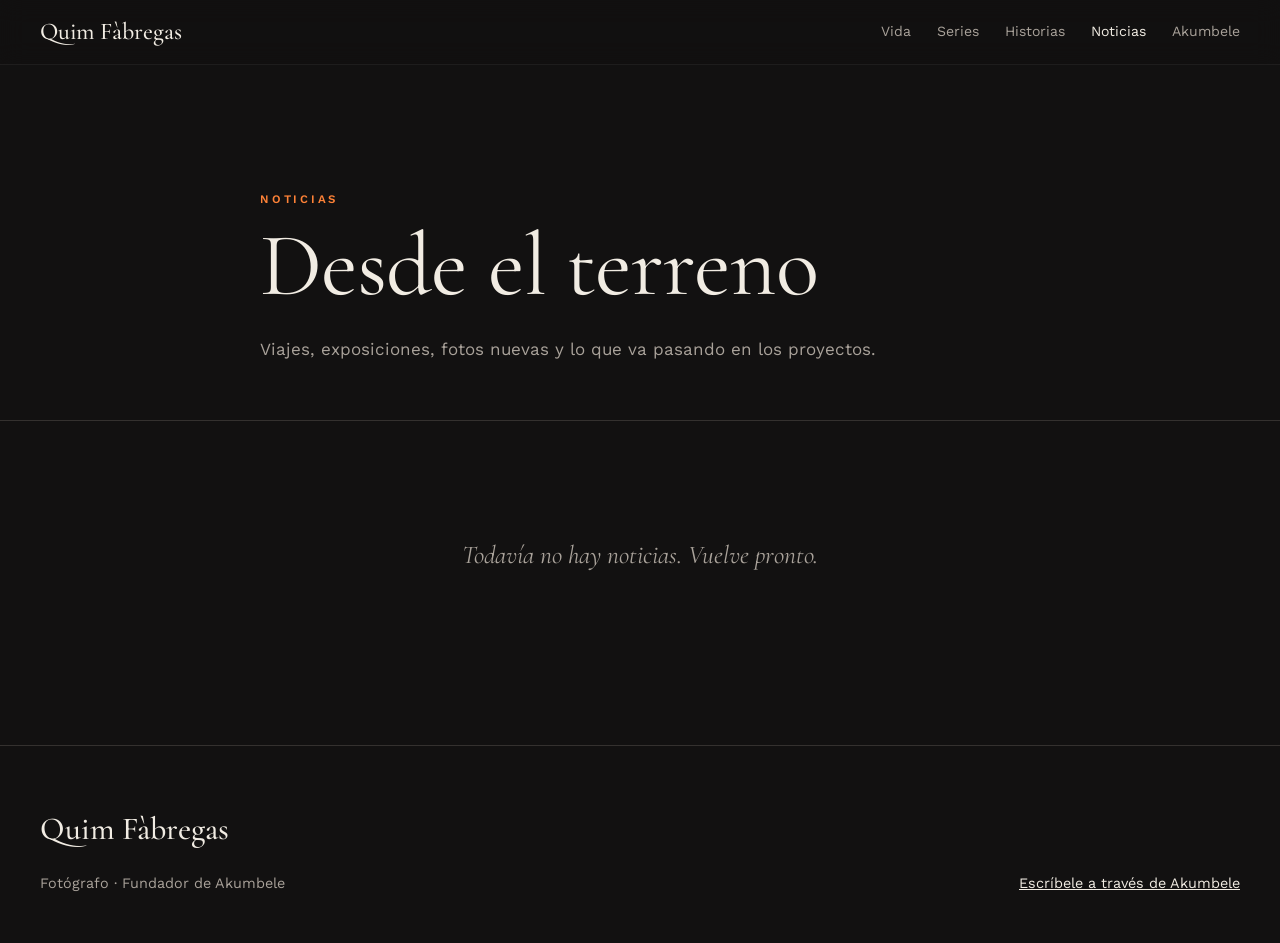
<file: noticias.html>
<!doctype html>
<html lang="es">
<head>
<meta charset="utf-8">
<meta name="viewport" content="width=device-width, initial-scale=1">
<title>Noticias · Quim Fàbregas</title>
<meta name="description" content="Noticias, viajes, exposiciones y proyectos del fotógrafo Quim Fàbregas.">
<meta property="og:title" content="Noticias · Quim Fàbregas">
<meta property="og:image" content="https://fundacionakumbele.org/wp-content/uploads/2026/10/kadjatou-3.jpg">
<meta name="theme-color" content="#121111">
<link rel="preconnect" href="https://fonts.googleapis.com">
<link rel="preconnect" href="https://fonts.gstatic.com" crossorigin>
<link href="https://fonts.googleapis.com/css2?family=Cormorant+Garamond:ital,wght@0,400;0,500;1,400;1,500&family=Work+Sans:wght@400;500;600&display=swap" rel="stylesheet">
<link rel="stylesheet" href="css/estilo.css">
</head>
<body>
<header class="cabecera">
  <div class="contenedor cabecera-fila">
    <a class="firma" href="index.html">Quim Fàbregas</a>
    <nav class="menu" aria-label="Secciones">
      <a href="index.html#vida">Vida</a><a href="index.html#series">Series</a><a href="index.html#historias">Historias</a><a href="noticias.html" class="activo">Noticias</a><a href="index.html#akumbele">Akumbele</a>
    </nav>
  </div>
</header>

<main>
  <section class="cabecera-pagina">
    <div class="estrecho">
      <p class="etiqueta">Noticias</p>
      <h1>Desde el terreno</h1>
      <p class="suave">Viajes, exposiciones, fotos nuevas y lo que va pasando en los proyectos.</p>
    </div>
  </section>
  <section class="noticias-seccion">
    <div class="estrecho noticias" data-noticias="completo" data-img-base="https://fundacionakumbele.org/wp-content/uploads/"></div>
  </section>
</main>

<footer class="pie">
  <div class="contenedor">
    <div class="pie-fila">
      <div><p class="firma">Quim Fàbregas</p><p>Fotógrafo · Fundador de Akumbele</p></div>
      <div><p><a href="https://fundacionakumbele.org/contacto/">Escríbele a través de Akumbele</a></p></div>
    </div>
  </div>
</footer>
<script src="js/noticias.js" defer></script>
</body>
</html>
</file>
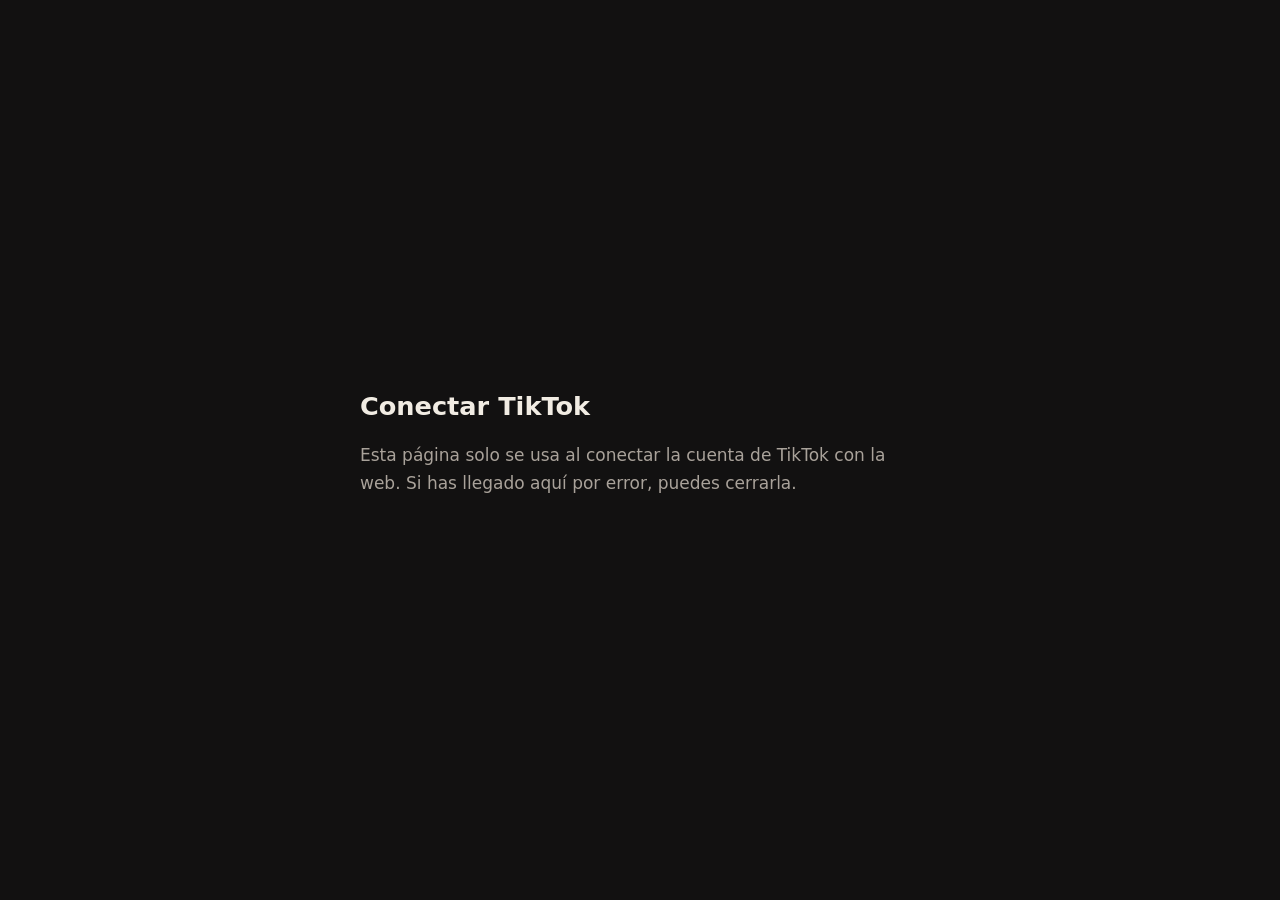
<file: tiktok.html>
<!doctype html>
<html lang="es">
<head>
<meta charset="utf-8">
<meta name="viewport" content="width=device-width, initial-scale=1">
<meta name="robots" content="noindex, nofollow">
<meta name="referrer" content="no-referrer">
<title>Conectar TikTok · Quim Fàbregas</title>
<style>
:root{--negro:#121111;--papel:#f1ece3;--gris:#a9a29a;--naranja:#FE8237;--linea:#34312f}
*{box-sizing:border-box;margin:0;padding:0}
body{background:var(--negro);color:var(--papel);font:17px/1.6 system-ui,-apple-system,"Segoe UI",sans-serif;min-height:100vh;display:grid;place-items:center;padding:24px 16px}
main{max-width:560px;width:100%}
h1{font-size:1.6rem;margin-bottom:.6em}
p{color:var(--gris);margin-bottom:1em}
.codigo{display:flex;gap:8px;margin:20px 0}
.codigo input{flex:1;min-width:0;background:#1b1a19;border:1px solid var(--linea);color:var(--papel);border-radius:8px;padding:.7em .8em;font:15px ui-monospace,Consolas,monospace}
button{background:var(--naranja);color:#121111;border:0;border-radius:999px;padding:.7em 1.3em;font-weight:700;cursor:pointer}
.error{color:#e8a39b}
</style>
</head>
<body>
<main>
  <h1 id="titulo">Conectar TikTok</h1>
  <div id="ok" hidden>
    <p>TikTok ha dado permiso. Copia este código y pégalo en la ventana donde está corriendo <code>tiktok_autorizar.py</code>. Caduca en unos minutos y solo sirve una vez.</p>
    <div class="codigo"><input id="codigo" readonly aria-label="Código de TikTok"><button id="copiar" type="button">Copiar</button></div>
    <p>No lo compartas con nadie. Después puedes cerrar esta página.</p>
  </div>
  <p id="mal" class="error" hidden></p>
  <p id="nada">Esta página solo se usa al conectar la cuenta de TikTok con la web. Si has llegado aquí por error, puedes cerrarla.</p>
</main>
<script>
(() => {
  const q = new URLSearchParams(location.search);
  const code = q.get("code"), err = q.get("error"), desc = q.get("error_description");
  if (code || err) {
    document.getElementById("nada").hidden = true;
    history.replaceState(null, "", location.pathname); // que el código no quede en el historial
  }
  if (code) {
    document.getElementById("ok").hidden = false;
    const i = document.getElementById("codigo"); i.value = code;
    document.getElementById("copiar").onclick = async () => {
      try { await navigator.clipboard.writeText(code); } catch { i.select(); document.execCommand("copy"); }
      document.getElementById("copiar").textContent = "Copiado";
    };
  } else if (err) {
    document.getElementById("titulo").textContent = "TikTok no ha dado permiso";
    const m = document.getElementById("mal"); m.hidden = false;
    m.textContent = (desc || err) + ". Vuelve a ejecutar tiktok_autorizar.py e inténtalo otra vez.";
  }
})();
</script>
</body>
</html>
</file>
<file: css/estilo.css>
/* Quim Fàbregas — web personal */
:root{
  --negro:#121111; --negro2:#1b1a19; --negro3:#262423; --linea:#34312f;
  --papel:#f1ece3; --gris:#a9a29a; --gris2:#7d7770;
  --naranja:#FE8237; --granate:#600b36;
  --serif:"Cormorant Garamond", Georgia, "Times New Roman", serif;
  --sans:"Work Sans", "Segoe UI", system-ui, sans-serif;
  --ancho:1200px;
}
*{box-sizing:border-box;margin:0;padding:0}
html{scroll-behavior:smooth;scroll-padding-top:72px}
body{background:var(--negro);color:var(--papel);font-family:var(--sans);font-size:17px;line-height:1.7;font-weight:400;-webkit-font-smoothing:antialiased}
img{max-width:100%;display:block}
a{color:inherit}
h1,h2,h3{font-family:var(--serif);font-weight:500;line-height:1.05;letter-spacing:-.01em}
h2{font-size:clamp(2.2rem,5vw,3.8rem);margin-bottom:.5em}
h3{font-size:1.7rem;margin-bottom:.3em;line-height:1.15}
p+p{margin-top:1em}
em{font-style:italic}
.contenedor{width:min(var(--ancho),100% - 32px);margin-inline:auto}
.estrecho{width:min(760px,100% - 32px);margin-inline:auto}
section{padding:clamp(72px,10vw,140px) 0}
.etiqueta{font-size:.72rem;font-weight:600;letter-spacing:.24em;text-transform:uppercase;color:var(--naranja);margin-bottom:1.2em}
.suave{color:var(--gris)}
.bn{filter:grayscale(1) contrast(1.05)}

/* Cabecera */
.cabecera{position:fixed;inset:0 0 auto;z-index:20;background:rgba(18,17,17,.82);backdrop-filter:blur(12px);border-bottom:1px solid rgba(255,255,255,.06)}
.cabecera-fila{display:flex;align-items:center;justify-content:space-between;gap:24px;height:64px}
.firma{font-family:var(--serif);font-size:1.5rem;font-weight:500;text-decoration:none;white-space:nowrap}
.menu{display:flex;gap:26px;font-size:.88rem;overflow-x:auto;scrollbar-width:none}
.menu::-webkit-scrollbar{display:none}
.menu a{text-decoration:none;color:var(--gris);white-space:nowrap;transition:color .2s}
.menu a:hover{color:var(--papel)}

/* Portada */
.portada{position:relative;min-height:100svh;display:flex;align-items:flex-end;padding:0;overflow:hidden}
.portada-foto{position:absolute;inset:0;background:var(--negro2) center 30%/cover no-repeat}
.portada::after{content:"";position:absolute;inset:0;background:linear-gradient(180deg,rgba(18,17,17,.25) 0%,rgba(18,17,17,.2) 40%,rgba(18,17,17,.95) 100%)}
.portada-texto{position:relative;z-index:1;padding-bottom:clamp(48px,9vw,110px)}
.portada h1{font-size:clamp(3.6rem,13vw,10rem);line-height:.88;font-weight:400}
.portada h1 span{display:block;font-style:italic;color:var(--gris)}
.portada-sub{max-width:44ch;margin-top:1.6rem;font-size:clamp(1.05rem,1.8vw,1.3rem);color:#ddd6cc}

/* Cifras */
.cifras{display:grid;grid-template-columns:repeat(4,1fr);border-top:1px solid var(--linea);border-bottom:1px solid var(--linea);padding:0}
.cifra{padding:36px 28px;border-left:1px solid var(--linea)}
.cifra:first-child{border-left:0}
.cifra b{display:block;font-family:var(--serif);font-weight:500;font-size:3.6rem;line-height:1;color:var(--papel)}
.cifra span{display:block;margin-top:.6em;color:var(--gris);font-size:.92rem;line-height:1.4}

/* Dos columnas */
.dos{display:grid;grid-template-columns:1fr 1fr;gap:clamp(36px,7vw,100px);align-items:center}
.dos.invertido > :first-child{order:2}
.foto{position:relative}
.foto img{width:100%;aspect-ratio:4/5;object-fit:cover}
.foto figcaption{margin-top:.8rem;font-size:.82rem;color:var(--gris2);letter-spacing:.02em}
.entrada{font-family:var(--serif);font-size:clamp(1.5rem,2.4vw,1.95rem);line-height:1.35;color:var(--papel)}
.texto p{color:#d6cfc5}

/* Cita */
.cita-bloque{background:var(--negro2);text-align:center}
.cita{font-family:var(--serif);font-style:italic;font-size:clamp(2rem,4.6vw,3.6rem);line-height:1.15;max-width:22ch;margin:0 auto}
.cita-pie{margin-top:1.6rem;font-size:.78rem;letter-spacing:.2em;text-transform:uppercase;color:var(--gris)}

/* Método */
.metodo{display:grid;grid-template-columns:repeat(3,1fr);gap:1px;background:var(--linea);border:1px solid var(--linea);margin-top:48px}
.metodo > div{background:var(--negro);padding:36px 32px}
.metodo .num{font-family:var(--serif);font-style:italic;color:var(--naranja);font-size:1.3rem;display:block;margin-bottom:1rem}
.metodo p{color:var(--gris);font-size:.98rem}
.ficha{display:grid;grid-template-columns:repeat(3,1fr);gap:32px;margin-top:56px;padding-top:40px;border-top:1px solid var(--linea)}
.ficha h4{font-size:.72rem;font-weight:600;letter-spacing:.22em;text-transform:uppercase;color:var(--gris2);margin-bottom:.8rem}
.ficha p{font-family:var(--serif);font-size:1.3rem;line-height:1.4}

/* Series */
.series{display:grid;grid-template-columns:repeat(6,1fr);gap:20px;margin-top:48px}
.serie{grid-column:span 2;background:var(--negro2);display:flex;flex-direction:column}
.serie.ancha{grid-column:span 3}
.serie-img{aspect-ratio:4/3;background:var(--negro3) center/cover;filter:grayscale(1) contrast(1.05);transition:filter .5s}
.serie:hover .serie-img{filter:grayscale(0)}
.serie-img.vacia{display:grid;place-items:center;font-family:var(--serif);font-style:italic;font-size:2.4rem;color:var(--gris2);filter:none}
.serie-cuerpo{padding:24px 26px 30px}
.serie .lugar{font-size:.72rem;font-weight:600;letter-spacing:.18em;text-transform:uppercase;color:var(--naranja);margin-bottom:.7rem}
.serie p{color:var(--gris);font-size:.96rem}

/* Historias */
.historia{display:grid;grid-template-columns:1fr 1.1fr;gap:clamp(32px,6vw,90px);align-items:center;padding:clamp(48px,7vw,90px) 0;border-top:1px solid var(--linea)}
.historia:first-of-type{border-top:0;padding-top:0}
.historia:nth-of-type(even) .foto{order:2}
.historia h3{font-size:clamp(2rem,3.6vw,2.8rem)}
.historia p{color:#d6cfc5}
.historia .lugar{font-size:.72rem;font-weight:600;letter-spacing:.18em;text-transform:uppercase;color:var(--naranja);margin-bottom:1rem}
.historia .foto img{aspect-ratio:5/4}

/* Línea de tiempo */
.linea{list-style:none;margin-top:48px}
.linea li{display:grid;grid-template-columns:140px 1fr;gap:32px;padding:26px 0;border-top:1px solid var(--linea)}
.linea .anio{font-family:var(--serif);font-size:2rem;line-height:1;color:var(--gris)}
.linea li.hito .anio{color:var(--naranja)}
.linea h3{font-size:1.45rem}
.linea p{color:var(--gris);font-size:.98rem}

/* Prensa */
.prensa{list-style:none;margin-top:40px;border-top:1px solid var(--linea)}
.prensa a{display:grid;grid-template-columns:200px 1fr auto;gap:24px;align-items:baseline;padding:24px 0;border-bottom:1px solid var(--linea);text-decoration:none;transition:padding .25s, color .25s}
.prensa a:hover{padding-left:12px;color:var(--naranja)}
.prensa .medio{font-size:.75rem;font-weight:600;letter-spacing:.16em;text-transform:uppercase;color:var(--gris2)}
.prensa .titulo{font-family:var(--serif);font-size:1.35rem;line-height:1.3}
.prensa .flecha{color:var(--gris)}

/* Akumbele */
.akumbele{background:var(--papel);color:#212123}
.akumbele h2{color:var(--granate)}
.akumbele .etiqueta{color:#c4561a}
.akumbele p{color:#4a4541}
.boton{display:inline-block;margin-top:2rem;background:var(--granate);color:#fff;text-decoration:none;font-weight:600;padding:.9em 1.6em;border-radius:999px;transition:background .2s, transform .2s}
.boton:hover{background:#75002e;transform:translateY(-1px)}
.boton.claro{background:transparent;color:var(--granate);box-shadow:inset 0 0 0 2px var(--granate);margin-left:10px}
.boton.claro:hover{background:var(--granate);color:#fff}
.akumbele .foto img{box-shadow:16px 16px 0 var(--naranja)}

/* Pie */
.pie{padding:56px 0 48px;border-top:1px solid var(--linea);font-size:.9rem;color:var(--gris)}
.pie-fila{display:flex;justify-content:space-between;align-items:flex-end;gap:24px;flex-wrap:wrap}
.pie .firma{font-size:2rem;color:var(--papel)}
.pie a{color:var(--papel)}
.pie a:hover{color:var(--naranja)}
.fuentes{margin-top:28px;font-size:.8rem;color:var(--gris2);max-width:80ch}

/* Noticias */
[hidden]{display:none!important}
.menu a.activo{color:var(--papel)}
.cabecera-pagina{padding:clamp(130px,16vw,190px) 0 clamp(32px,5vw,56px);border-bottom:1px solid var(--linea)}
.cabecera-pagina h1{font-size:clamp(3rem,8vw,5.6rem);font-weight:400;line-height:.95;margin-bottom:.3em}
.noticias-seccion{padding-top:clamp(40px,6vw,72px)}
.noticia{padding:0 0 clamp(48px,7vw,80px);margin-bottom:clamp(48px,7vw,80px);border-bottom:1px solid var(--linea);scroll-margin-top:90px}
.noticia:last-child{border-bottom:0;margin-bottom:0}
.noticia-fecha{font-size:.72rem;font-weight:600;letter-spacing:.2em;text-transform:uppercase;color:var(--naranja);margin-bottom:.8rem;display:block}
.noticia h2.noticia-titulo{font-size:clamp(2rem,4.4vw,3rem);margin-bottom:.4em}
.noticia .noticia-resumen{font-family:var(--serif);font-size:clamp(1.3rem,2vw,1.6rem);line-height:1.4;color:var(--papel)}
.noticia-foto{margin:2rem 0}
.noticia-foto img{width:100%;max-height:80vh;object-fit:cover}
.noticia-foto figcaption{margin-top:.7rem;font-size:.82rem;color:var(--gris2)}
.noticia-texto p{color:#d6cfc5}
.noticia-texto a{color:var(--naranja)}
.noticias-vacio{color:var(--gris);font-family:var(--serif);font-style:italic;font-size:1.6rem;text-align:center;padding:40px 0}
.noticias-rejilla{display:grid;grid-template-columns:repeat(3,1fr);gap:20px;margin-top:40px}
.noticia-tarjeta{display:flex;flex-direction:column;background:var(--negro2);text-decoration:none;transition:transform .25s}
.noticia-tarjeta:hover{transform:translateY(-3px)}
.noticia-tarjeta-img{display:block;aspect-ratio:4/3;background:var(--negro3) center/cover;filter:grayscale(1) contrast(1.05);transition:filter .5s}
.noticia-tarjeta:hover .noticia-tarjeta-img{filter:none}
.noticia-tarjeta-cuerpo{display:flex;flex-direction:column;padding:22px 24px 26px;flex:1}
.noticia-tarjeta .noticia-titulo{font-family:var(--serif);font-size:1.6rem;line-height:1.15;margin-bottom:.5rem}
.noticia-tarjeta .noticia-resumen{color:var(--gris);font-size:.95rem}
.noticia-leer{margin-top:auto;padding-top:1rem;font-size:.88rem;font-weight:600;color:var(--naranja)}
.ver-todas{display:inline-block;margin-top:28px;color:var(--naranja);text-decoration:none;font-weight:600;border-bottom:1px solid currentColor}

/* Redes */
.redes-seccion{background:var(--negro2)}
.redes{display:grid;grid-template-columns:repeat(auto-fit,minmax(260px,1fr));gap:1px;background:var(--linea);border:1px solid var(--linea);margin-top:40px}
.red{background:var(--negro);padding:30px 28px 28px;display:flex;flex-direction:column}
.red-cab{display:flex;justify-content:space-between;align-items:baseline;gap:12px;margin-bottom:1.2rem}
.red-nombre{font-size:.72rem;font-weight:600;letter-spacing:.22em;text-transform:uppercase;color:var(--naranja)}
.red-usuario{font-size:.85rem;color:var(--gris2);overflow:hidden;text-overflow:ellipsis;white-space:nowrap}
.red-cifra{font-family:var(--serif);font-size:clamp(3rem,6vw,4.4rem);line-height:.95;font-weight:500;font-variant-numeric:lining-nums tabular-nums}
.cifra b,.linea .anio{font-variant-numeric:lining-nums}
.red-etq{color:var(--gris);font-size:.92rem;margin-top:.5rem;display:flex;flex-wrap:wrap;gap:4px 10px;align-items:baseline}
.red-var{font-size:.82rem;font-weight:600}
.red-var.sube{color:#8fd19e}
.red-var.baja{color:#e8a39b}
.red-linea{display:block;width:100%;height:56px;margin:22px 0 4px}
.red-trazo{fill:none;stroke:var(--naranja);stroke-width:2;stroke-linejoin:round;stroke-linecap:round}
.red-area{fill:var(--naranja);opacity:.1}
.red-punto{fill:var(--naranja)}
.red-extra{list-style:none;margin-top:18px;border-top:1px solid var(--linea)}
.red-extra li{padding:9px 0;border-bottom:1px solid var(--linea);color:var(--gris);font-size:.92rem}
.red-extra b{color:var(--papel);font-weight:600;margin-right:4px}
.red-ir{margin-top:auto;padding-top:20px;color:var(--naranja);text-decoration:none;font-weight:600;font-size:.9rem}
.red-ir:hover{text-decoration:underline}
.redes-nota{margin-top:18px;font-size:.82rem;color:var(--gris2)}

@media (max-width:960px){
  .noticias-rejilla{grid-template-columns:1fr 1fr}
  .cifras{grid-template-columns:1fr 1fr}
  .cifra:nth-child(3){border-left:0}
  .cifra:nth-child(n+3){border-top:1px solid var(--linea)}
  .metodo,.ficha{grid-template-columns:1fr}
  .series{grid-template-columns:1fr 1fr}
  .serie,.serie.ancha{grid-column:span 1}
}
@media (max-width:720px){
  body{font-size:16px}
  .menu{gap:18px;font-size:.82rem}
  .cabecera-fila{gap:16px}
  .firma{font-size:1.25rem}
  .dos,.historia{grid-template-columns:1fr}
  .dos.invertido > :first-child,.historia:nth-of-type(even) .foto{order:0}
  .series,.noticias-rejilla{grid-template-columns:1fr}
  .cifra{padding:26px 18px}
  .cifra b{font-size:2.8rem}
  .linea li{grid-template-columns:1fr;gap:8px}
  .prensa a{grid-template-columns:1fr;gap:6px}
  .prensa .flecha{display:none}
  .boton.claro{margin-left:0}
  .akumbele .foto img{box-shadow:10px 10px 0 var(--naranja)}
}
</file>
